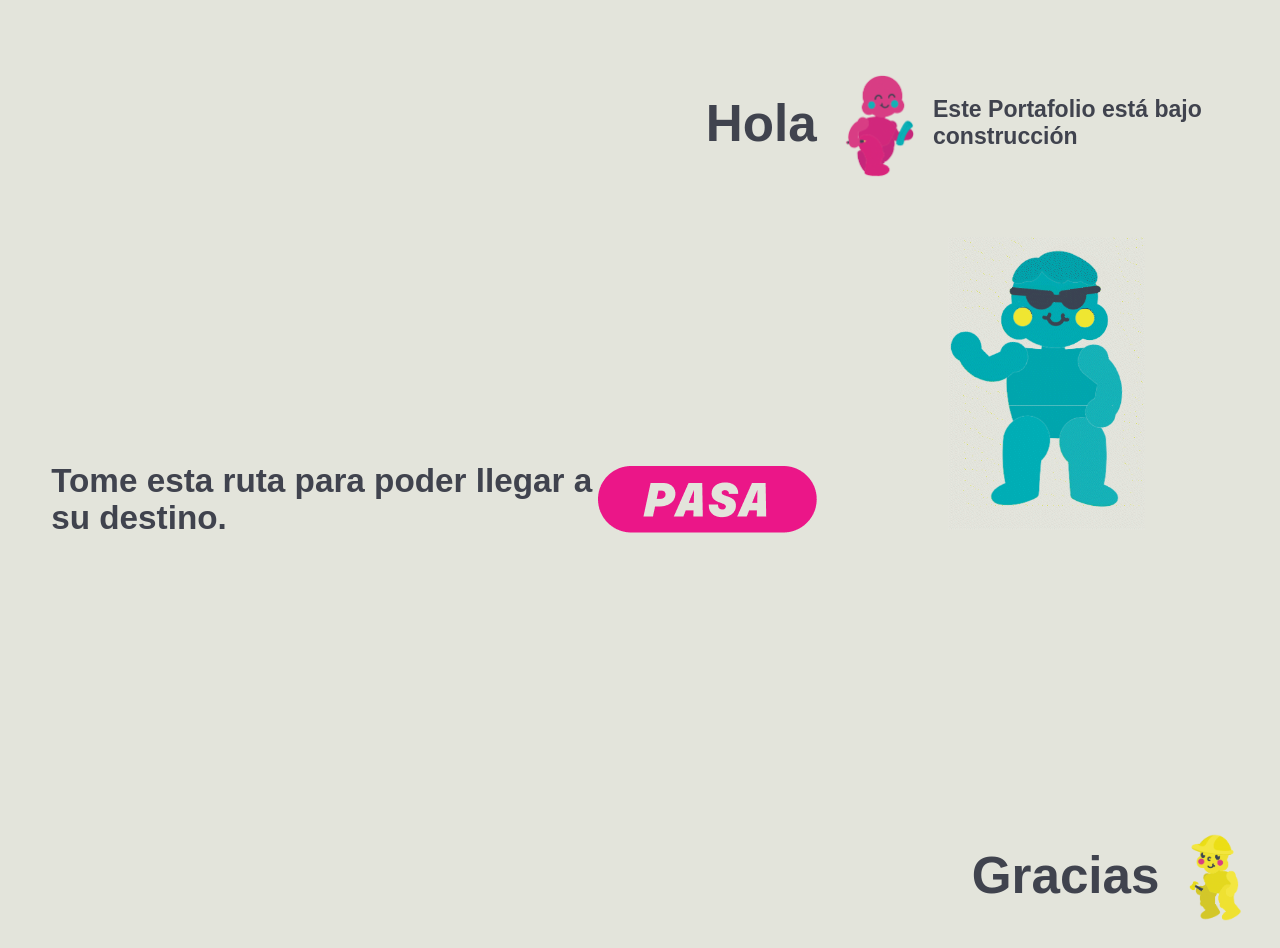
<file: PortafolioAlexis/disable.html>
<!DOCTYPE html>
<html lang="es">
    <head>
        <meta charset="UTF-8">
    </head>
    <title>LNZ Portafolio</title>
    <link rel="stylesheet" href="stylesheet4.css">

    <body>
  <main class="container">

    <div class="box b1">
      <h1 class="title">
        Hola
      </h1>
    </div>

    <div class="box b2">
      <div class="inline">
        <img class="icon" src="IMGS/Magenta.gif" alt="">
        <p class="subtitle">Este Portafolio está bajo construcción</p>
      </div>
    </div>

    <div class="box b3">
      <p class="msg">Tome esta ruta para poder llegar a su destino.</p>
      <img src="IMGS/entra.png">
    </div>

    <div class="box b4">
      <img class="icon icon--medium" src="IMGS/Cyian.gif" alt="">
    </div>

    <div class="box b5">
    </div>

    <div class="box b6">
      <h1 class="thanks">
        Gracias
        <img class="icon" src="IMGS/Amarillo.gif" alt="">
      </h1>
    </div>

  </main>
</body>
</html>
</file>
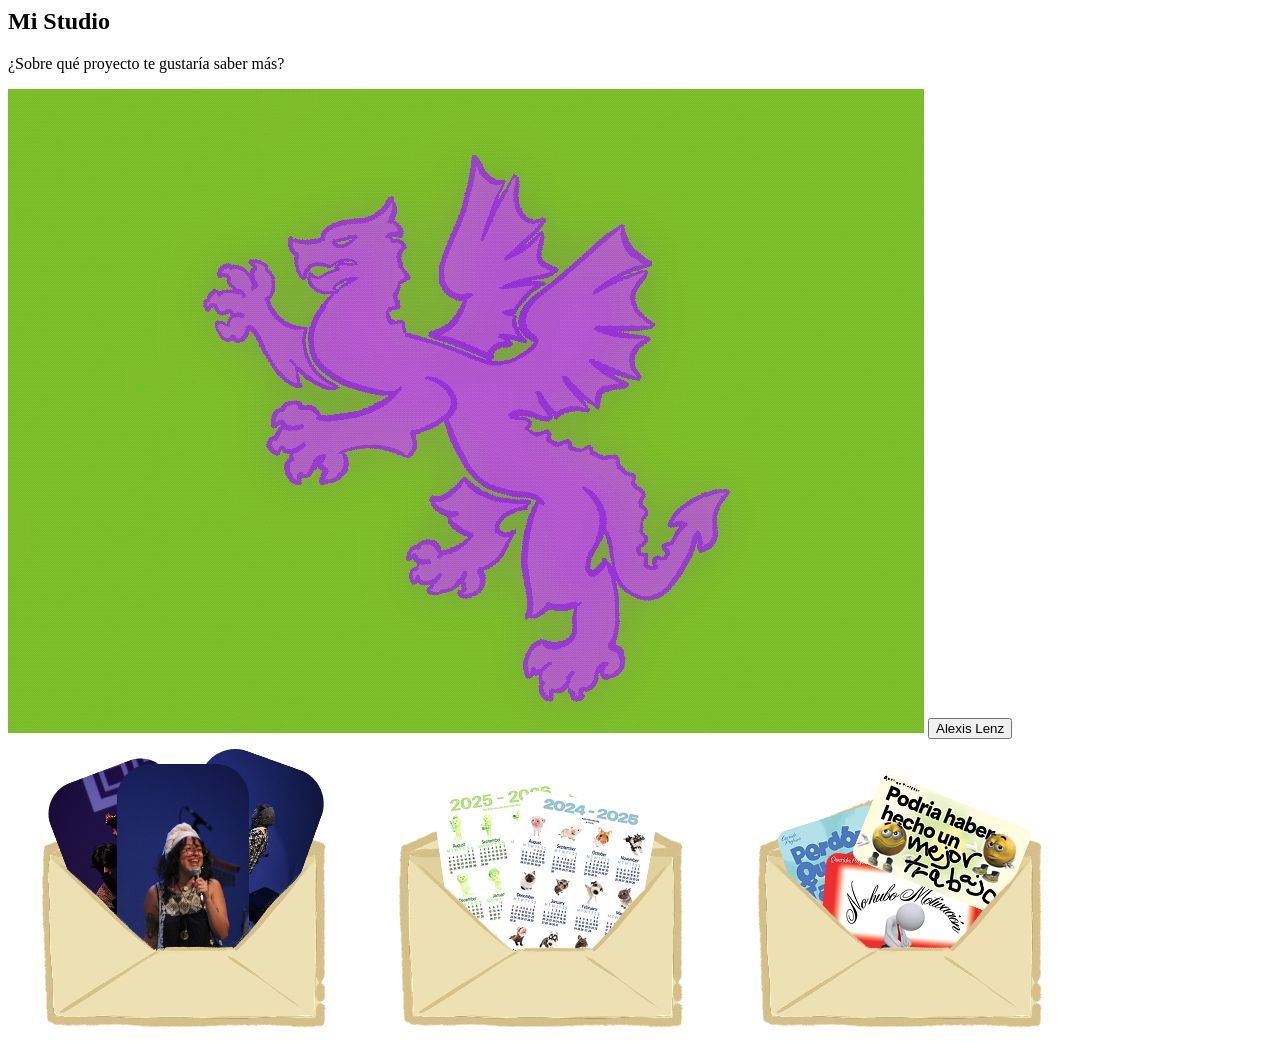
<file: PortafolioAlexis/livingroom.html>
<section class="studio">
    <h2>Mi Studio</h2>
    <p>¿Sobre qué proyecto te gustaría saber más?</p>
</section>

<body>

<div class="container">

    <div class="main">
        <img src="IMGS/IMG_1291.GIF" class="dragon">

        <button class="name">Alexis Lenz</button>
    </div>

    <div class="sidebar">

        <img src="IMGS/Fotos.png" class="project">
        <img src="IMGS/Calendarios.png" class="project">
        <img src="IMGS/Targetas.png" class="project">

    </div>

</div>

</body>
</file>
<file: PortafolioAlexis/stylesheet4.css>
*{ box-sizing: border-box; }

body{
  margin: 0;
  min-height: 100vh;
  background: #E3E4DB;
  font-family: 'Segoe UI', Tahoma, Geneva, Verdana, sans-serif;
  color: #40434e;

  /* ✅ importante para móvil: permitir scroll */
  overflow-x: hidden;
  overflow-y: auto;
}

.container{
  min-height: 100vh;
  display: grid;
  padding: 4%;
  gap: 2%;
  grid-template-columns: 65% 35%;

  /* ✅ fila 2 más grande para la caja del Cyian */
  grid-template-rows: 16vh 38vh 24vh 16vh;
}

/* caja base */
.box{
  display: flex;
  align-items: center;
}

/* Hola */
.b1{
  grid-column: 1 / 2;
  grid-row: 1 / 2;
  justify-content: flex-end;
}

/* Portafolio + PNG */
.b2{
  grid-column: 2 / 3;
  grid-row: 1 / 2;
  justify-content: flex-start;
}

/* Texto “Tome esta ruta…” */
.b3{
  grid-column: 1 / 2;
  grid-row: 2 / 4;
  justify-content: flex-start;
  align-items: center;
}

/* ✅ GIF del medio ocupa toda su casilla */
.b4{
  grid-column: 2 / 3;
  grid-row: 2 / 3;

  display: flex;
  justify-content: center;
  align-items: center;

  /* ✅ altura asegurada aunque el contenido sea pequeño */
  min-height: 28vh;

  overflow: hidden;
}

.b4{
  grid-column: 2 / 3;
  grid-row: 2 / 3;

  display: flex;
  justify-content: center;
  align-items: center;

  overflow: hidden;
  padding: 2%;          /* un poquito de aire */
}

/* ✅ Cyian normal: se ve completo, no se recorta */
.b4 img{
  width: 90%;
  height: 90%;
  object-fit: contain;  /* ← esto evita el recorte */
  display: block;
}

/* Botón PASA */
.b5{
  grid-column: 1 / 2;
  grid-row: 4 / 5;
  justify-content: flex-start;
}

/* Gracias */
.b6{
  grid-column: 2 / 3;
  grid-row: 4 / 5;
  justify-content: flex-end;
  align-items: center;
}

/* Tipografía */
.title, .thanks{
  margin: 0;
  font-size: clamp(2rem, 4vw, 4rem);
  font-weight: 700;
  display: inline-flex;
  align-items: center;
  gap: 1rem;
}

.msg{
  margin: 0;
  font-size: clamp(1.6rem, 2.6vw, 3rem);
  font-weight: 600;
  line-height: 1.1;
  max-width: 90%;
}

/* Portafolio en una línea con imagen */
.inline{
  display: inline-flex;
  align-items: center;
  gap: 1rem;
  flex-wrap: nowrap;
}

.subtitle{
  margin: 0;
  font-size: clamp(1.1rem, 1.8vw, 2rem);
  font-weight: 600;
}

/* Imágenes */
.icon{
  width: clamp(40px, 6vw, 140px);
  height: auto;
}

.icon--medium{
  width: clamp(55px, 8vw, 95px);
}

.icon--big{
  width: clamp(70px, 10vw, 140px);
}


/* Botón PASA */
.btn{
  display: inline-block;
  padding: 0.8em 1.6em;
  background: #E10F7A;
  color: white;
  text-decoration: none;
  font-weight: 800;
  border-radius: 999px;
  font-size: clamp(1.2rem, 2vw, 2rem);
}

/* ✅ Responsive: en pantallas pequeñas apila + permite scroll natural */
@media (max-width: 900px){

  /* ✅ esto evita que el grid intente forzar 100vh y corte cosas */
  .container{
    min-height: auto;
    height: auto;

    grid-template-columns: 1fr;
    gap: 4vh;

    /* ✅ filas automáticas en móvil */
    grid-template-rows: auto;
    padding: 6% 5%;
  }

  .b1,.b2,.b3,.b4,.b5,.b6{
    grid-column: 1 / -1;
    grid-row: auto;
    justify-content: center;
    text-align: center;
  }

  .inline{
    justify-content: center;
    flex-wrap: wrap;
  }

  /* ✅ en móvil el gif del medio sigue grande pero no se come toda la pantalla */
  .b4{
    min-height: 28vh;
  }

  /* ✅ en móvil la imagen ocupa el bloque sin romper */
  .b4 img{
    object-fit: contain; /* se ve completo en móvil */
  }
}
</file>
